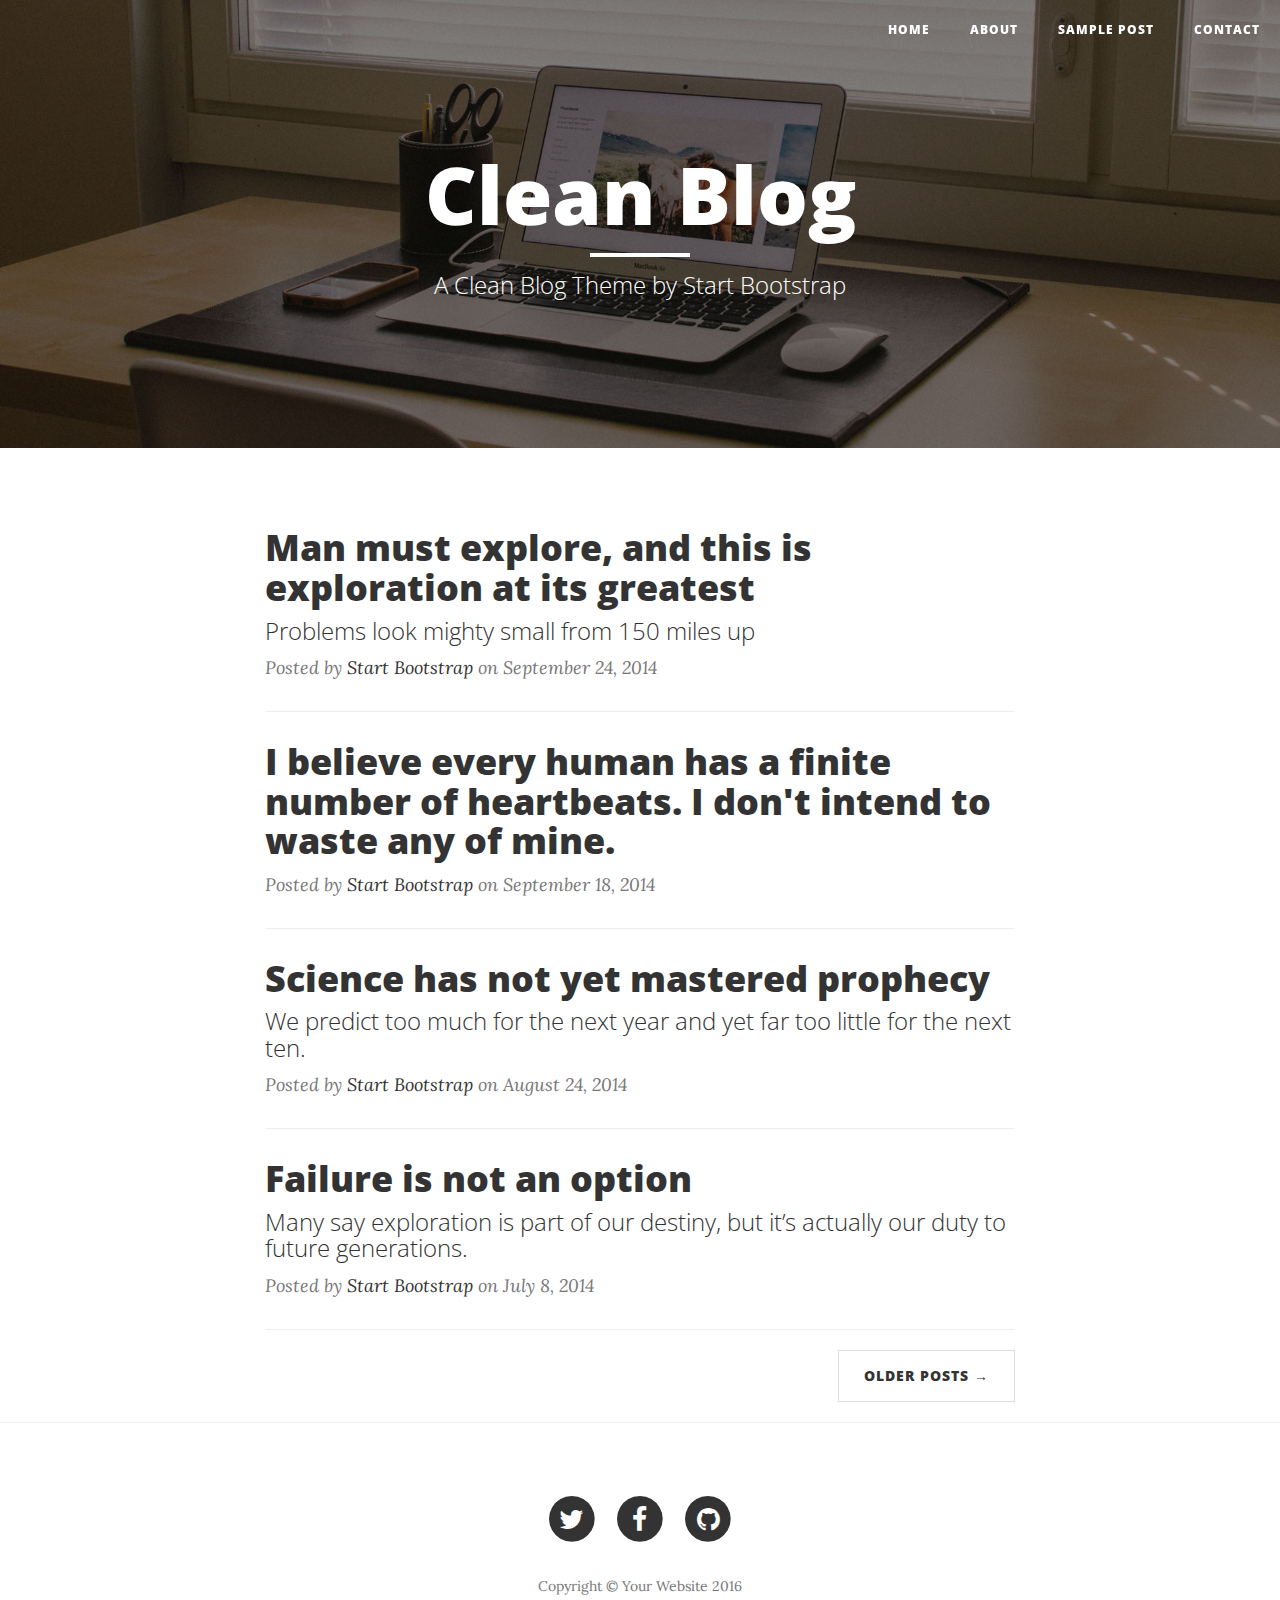
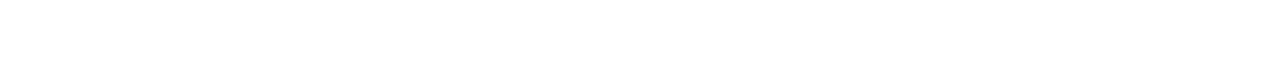
<file: 03-blog/index.html>
<!DOCTYPE html>
<html lang="en">

<head>
    <meta charset="utf-8">
    <meta http-equiv="X-UA-Compatible" content="IE=edge">
    <meta name="viewport" content="width=device-width, initial-scale=1">
    <meta name="description" content="">
    <meta name="author" content="">

    <title>Clean Blog</title>

    <!-- Bootstrap Core CSS -->
    <link href="vendor/bootstrap/css/bootstrap.min.css" rel="stylesheet">

    <!-- Theme CSS -->
    <link href="css/clean-blog.min.css" rel="stylesheet">

    <!-- Custom Fonts -->
    <link href="vendor/font-awesome/css/font-awesome.min.css" rel="stylesheet" type="text/css">
    <link href='https://fonts.googleapis.com/css?family=Lora:400,700,400italic,700italic' rel='stylesheet' type='text/css'>
    <link href='https://fonts.googleapis.com/css?family=Open+Sans:300italic,400italic,600italic,700italic,800italic,400,300,600,700,800' rel='stylesheet' type='text/css'>
</head>

<body>

    <!-- Navigation -->
    <nav class="navbar navbar-default navbar-custom navbar-fixed-top">
        <div class="container-fluid">
            <!-- Collect the nav links, forms, and other content for toggling -->
            <ul class="nav navbar-nav navbar-right">
                <li>
                    <a href="index.html">Home</a>
                </li>
                <li>
                    <a href="about.html">About</a>
                </li>
                <li>
                    <a href="post.html">Sample Post</a>
                </li>
                <li>
                    <a href="contact.html">Contact</a>
                </li>
            </ul>
            <!-- /.navbar-collapse -->
        </div>
        <!-- /.container -->
    </nav>

    <!-- Page Header -->
    <!-- Set your background image for this header on the line below. -->
    <header class="intro-header" style="background-image: url('img/home-bg.jpg')">
        <div class="container">
            <div class="row">
                <div class="col-lg-8 col-lg-offset-2 col-md-10 col-md-offset-1">
                    <div class="site-heading">
                        <h1>Clean Blog</h1>
                        <hr class="small">
                        <span class="subheading">A Clean Blog Theme by Start Bootstrap</span>
                    </div>
                </div>
            </div>
        </div>
    </header>

    <!-- Main Content -->
    <div class="container">
        <div class="row">
            <div class="col-lg-8 col-lg-offset-2 col-md-10 col-md-offset-1">
                <div class="post-preview">
                    <a href="post.html">
                        <h2 class="post-title">
                            Man must explore, and this is exploration at its greatest
                        </h2>
                        <h3 class="post-subtitle">
                            Problems look mighty small from 150 miles up
                        </h3>
                    </a>
                    <p class="post-meta">Posted by <a href="#">Start Bootstrap</a> on September 24, 2014</p>
                </div>
                <hr>
                <div class="post-preview">
                    <a href="post.html">
                        <h2 class="post-title">
                            I believe every human has a finite number of heartbeats. I don't intend to waste any of mine.
                        </h2>
                    </a>
                    <p class="post-meta">Posted by <a href="#">Start Bootstrap</a> on September 18, 2014</p>
                </div>
                <hr>
                <div class="post-preview">
                    <a href="post.html">
                        <h2 class="post-title">
                            Science has not yet mastered prophecy
                        </h2>
                        <h3 class="post-subtitle">
                            We predict too much for the next year and yet far too little for the next ten.
                        </h3>
                    </a>
                    <p class="post-meta">Posted by <a href="#">Start Bootstrap</a> on August 24, 2014</p>
                </div>
                <hr>
                <div class="post-preview">
                    <a href="post.html">
                        <h2 class="post-title">
                            Failure is not an option
                        </h2>
                        <h3 class="post-subtitle">
                            Many say exploration is part of our destiny, but it’s actually our duty to future generations.
                        </h3>
                    </a>
                    <p class="post-meta">Posted by <a href="#">Start Bootstrap</a> on July 8, 2014</p>
                </div>
                <hr>
                <!-- Pager -->
                <ul class="pager">
                    <li class="next">
                        <a href="#">Older Posts &rarr;</a>
                    </li>
                </ul>
            </div>
        </div>
    </div>

    <hr>

    <!-- Footer -->
    <footer>
        <div class="container">
            <div class="row">
                <div class="col-lg-8 col-lg-offset-2 col-md-10 col-md-offset-1">
                    <ul class="list-inline text-center">
                        <li>
                            <a href="#">
                                <span class="fa-stack fa-lg">
                                    <i class="fa fa-circle fa-stack-2x"></i>
                                    <i class="fa fa-twitter fa-stack-1x fa-inverse"></i>
                                </span>
                            </a>
                        </li>
                        <li>
                            <a href="#">
                                <span class="fa-stack fa-lg">
                                    <i class="fa fa-circle fa-stack-2x"></i>
                                    <i class="fa fa-facebook fa-stack-1x fa-inverse"></i>
                                </span>
                            </a>
                        </li>
                        <li>
                            <a href="#">
                                <span class="fa-stack fa-lg">
                                    <i class="fa fa-circle fa-stack-2x"></i>
                                    <i class="fa fa-github fa-stack-1x fa-inverse"></i>
                                </span>
                            </a>
                        </li>
                    </ul>
                    <p class="copyright text-muted">Copyright &copy; Your Website 2016</p>
                </div>
            </div>
        </div>
    </footer>

</body>

</html>
</file>
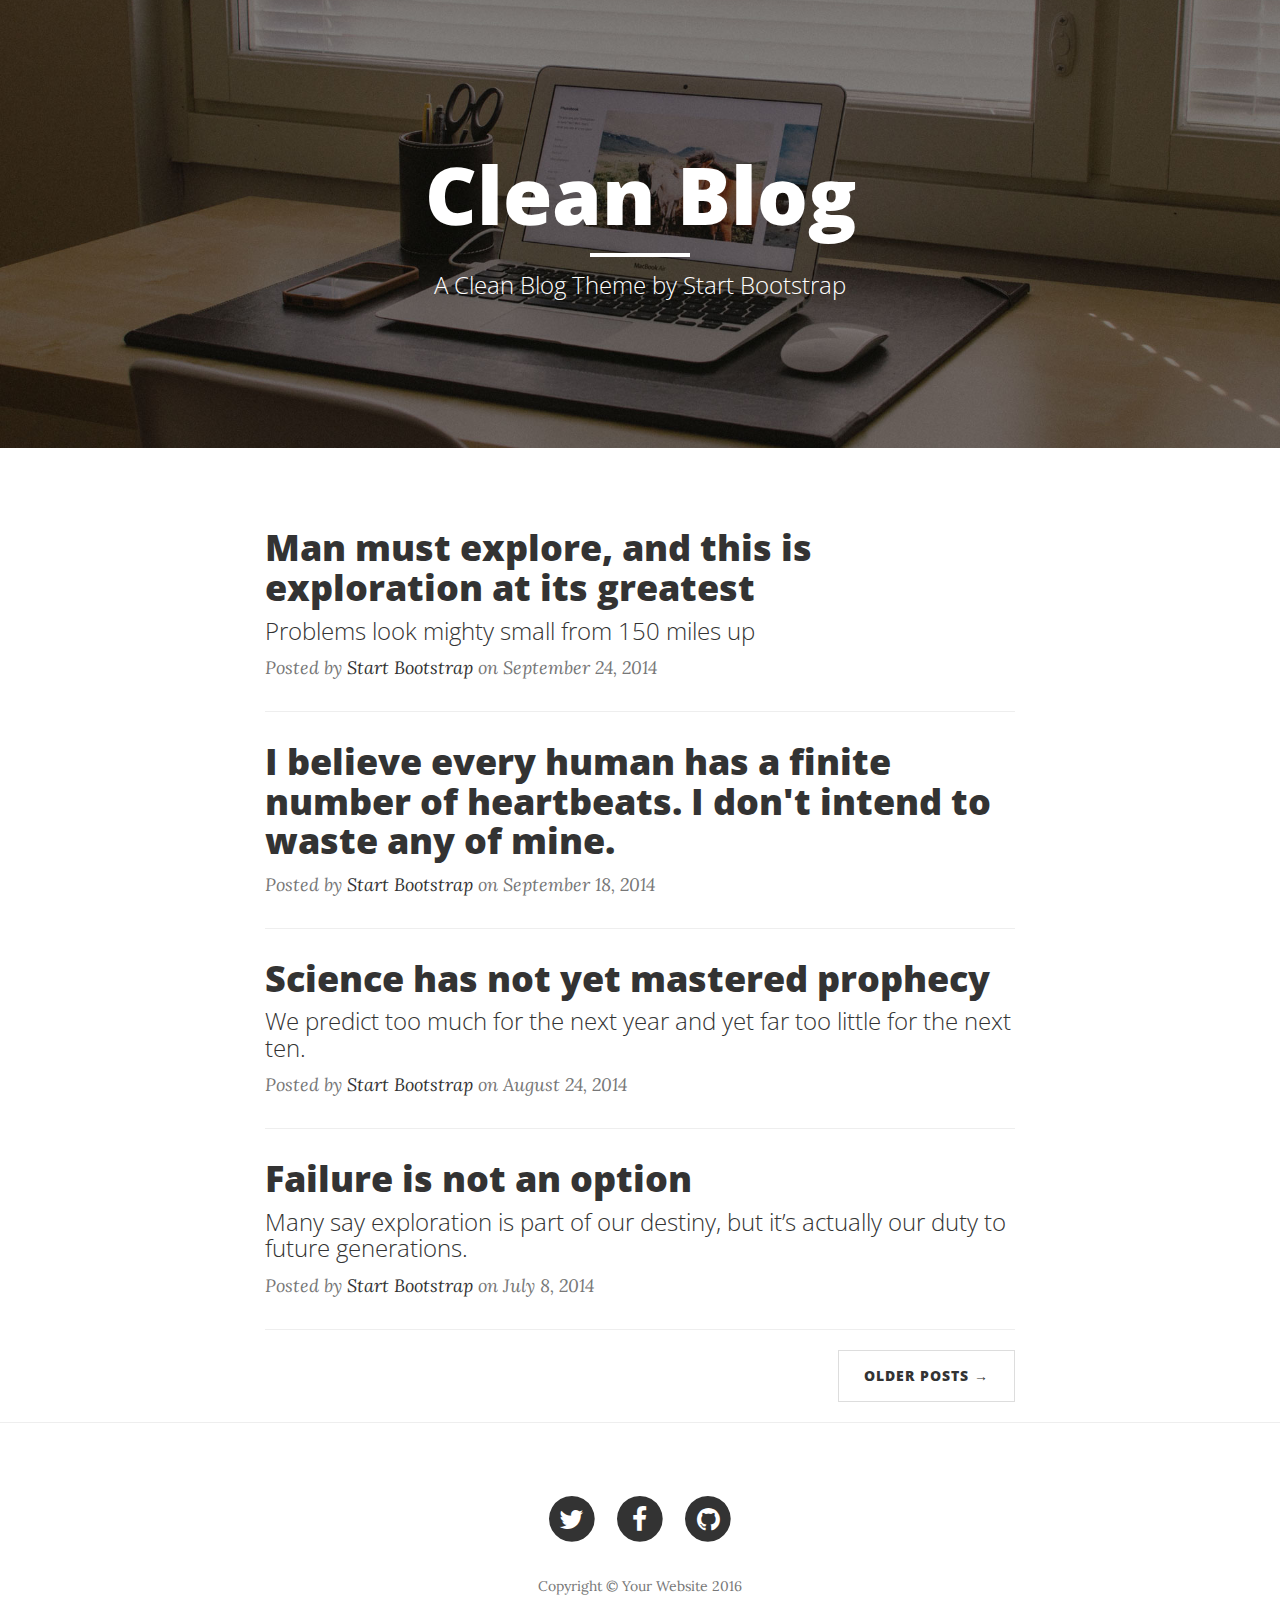
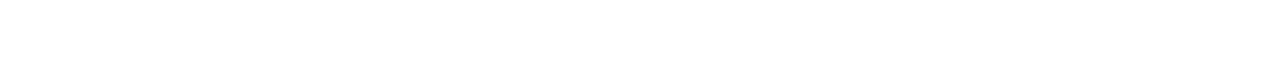
<file: blog/index.html>
<!DOCTYPE html>
<html lang="en">

<head>
    <meta charset="utf-8">
    <meta http-equiv="X-UA-Compatible" content="IE=edge">
    <meta name="viewport" content="width=device-width, initial-scale=1">
    <meta name="description" content="">
    <meta name="author" content="">

    <title>Clean Blog</title>

		<!--
			Below is where we require all the CSS files and font files that we need
			for the page. This includes the Bootstrap css files.
		-->

    <!-- Bootstrap Core CSS -->
    <link href="vendor/bootstrap/css/bootstrap.min.css" rel="stylesheet">

    <!-- Theme CSS -->
    <link href="css/clean-blog.min.css" rel="stylesheet">

    <!-- Custom Fonts -->
    <link href="vendor/font-awesome/css/font-awesome.min.css" rel="stylesheet" type="text/css">
    <link href='https://fonts.googleapis.com/css?family=Lora:400,700,400italic,700italic' rel='stylesheet' type='text/css'>
    <link href='https://fonts.googleapis.com/css?family=Open+Sans:300italic,400italic,600italic,700italic,800italic,400,300,600,700,800' rel='stylesheet' type='text/css'>
</head>

<body>

    <!-- Page Header -->
    <!-- Set your background image for this header on the line below. -->
    <header class="intro-header" style="background-image: url('img/home-bg.jpg')">
        <div class="container">
            <div class="row">
                <div class="col-lg-8 col-lg-offset-2 col-md-10 col-md-offset-1">
                    <div class="site-heading">
                        <h1>Clean Blog</h1>
                        <hr class="small">
                        <span class="subheading">A Clean Blog Theme by Start Bootstrap</span>
                    </div>
                </div>
            </div>
        </div>
    </header>

    <!-- Main Content -->
    <div class="container">
        <div class="row">
            <div class="col-lg-8 col-lg-offset-2 col-md-10 col-md-offset-1">
                <div class="post-preview">
                    <a href="post.html">
                        <h2 class="post-title">
                            Man must explore, and this is exploration at its greatest
                        </h2>
                        <h3 class="post-subtitle">
                            Problems look mighty small from 150 miles up
                        </h3>
                    </a>
                    <p class="post-meta">Posted by <a href="#">Start Bootstrap</a> on September 24, 2014</p>
                </div>
                <hr>
                <div class="post-preview">
                    <a href="post.html">
                        <h2 class="post-title">
                            I believe every human has a finite number of heartbeats. I don't intend to waste any of mine.
                        </h2>
                    </a>
                    <p class="post-meta">Posted by <a href="#">Start Bootstrap</a> on September 18, 2014</p>
                </div>
                <hr>
                <div class="post-preview">
                    <a href="post.html">
                        <h2 class="post-title">
                            Science has not yet mastered prophecy
                        </h2>
                        <h3 class="post-subtitle">
                            We predict too much for the next year and yet far too little for the next ten.
                        </h3>
                    </a>
                    <p class="post-meta">Posted by <a href="#">Start Bootstrap</a> on August 24, 2014</p>
                </div>
                <hr>
                <div class="post-preview">
                    <a href="post.html">
                        <h2 class="post-title">
                            Failure is not an option
                        </h2>
                        <h3 class="post-subtitle">
                            Many say exploration is part of our destiny, but it’s actually our duty to future generations.
                        </h3>
                    </a>
                    <p class="post-meta">Posted by <a href="#">Start Bootstrap</a> on July 8, 2014</p>
                </div>
                <hr>
                <!-- Pager -->
                <ul class="pager">
                    <li class="next">
                        <a href="#">Older Posts &rarr;</a>
                    </li>
                </ul>
            </div>
        </div>
    </div>

    <hr>

    <!-- Footer -->
    <footer>
        <div class="container">
            <div class="row">
                <div class="col-lg-8 col-lg-offset-2 col-md-10 col-md-offset-1">
                    <ul class="list-inline text-center">
                        <li>
                            <a href="#">
                                <span class="fa-stack fa-lg">
                                    <i class="fa fa-circle fa-stack-2x"></i>
                                    <i class="fa fa-twitter fa-stack-1x fa-inverse"></i>
                                </span>
                            </a>
                        </li>
                        <li>
                            <a href="#">
                                <span class="fa-stack fa-lg">
                                    <i class="fa fa-circle fa-stack-2x"></i>
                                    <i class="fa fa-facebook fa-stack-1x fa-inverse"></i>
                                </span>
                            </a>
                        </li>
                        <li>
                            <a href="#">
                                <span class="fa-stack fa-lg">
                                    <i class="fa fa-circle fa-stack-2x"></i>
                                    <i class="fa fa-github fa-stack-1x fa-inverse"></i>
                                </span>
                            </a>
                        </li>
                    </ul>
                    <p class="copyright text-muted">Copyright &copy; Your Website 2016</p>
                </div>
            </div>
        </div>
    </footer>

</body>

</html>
</file>
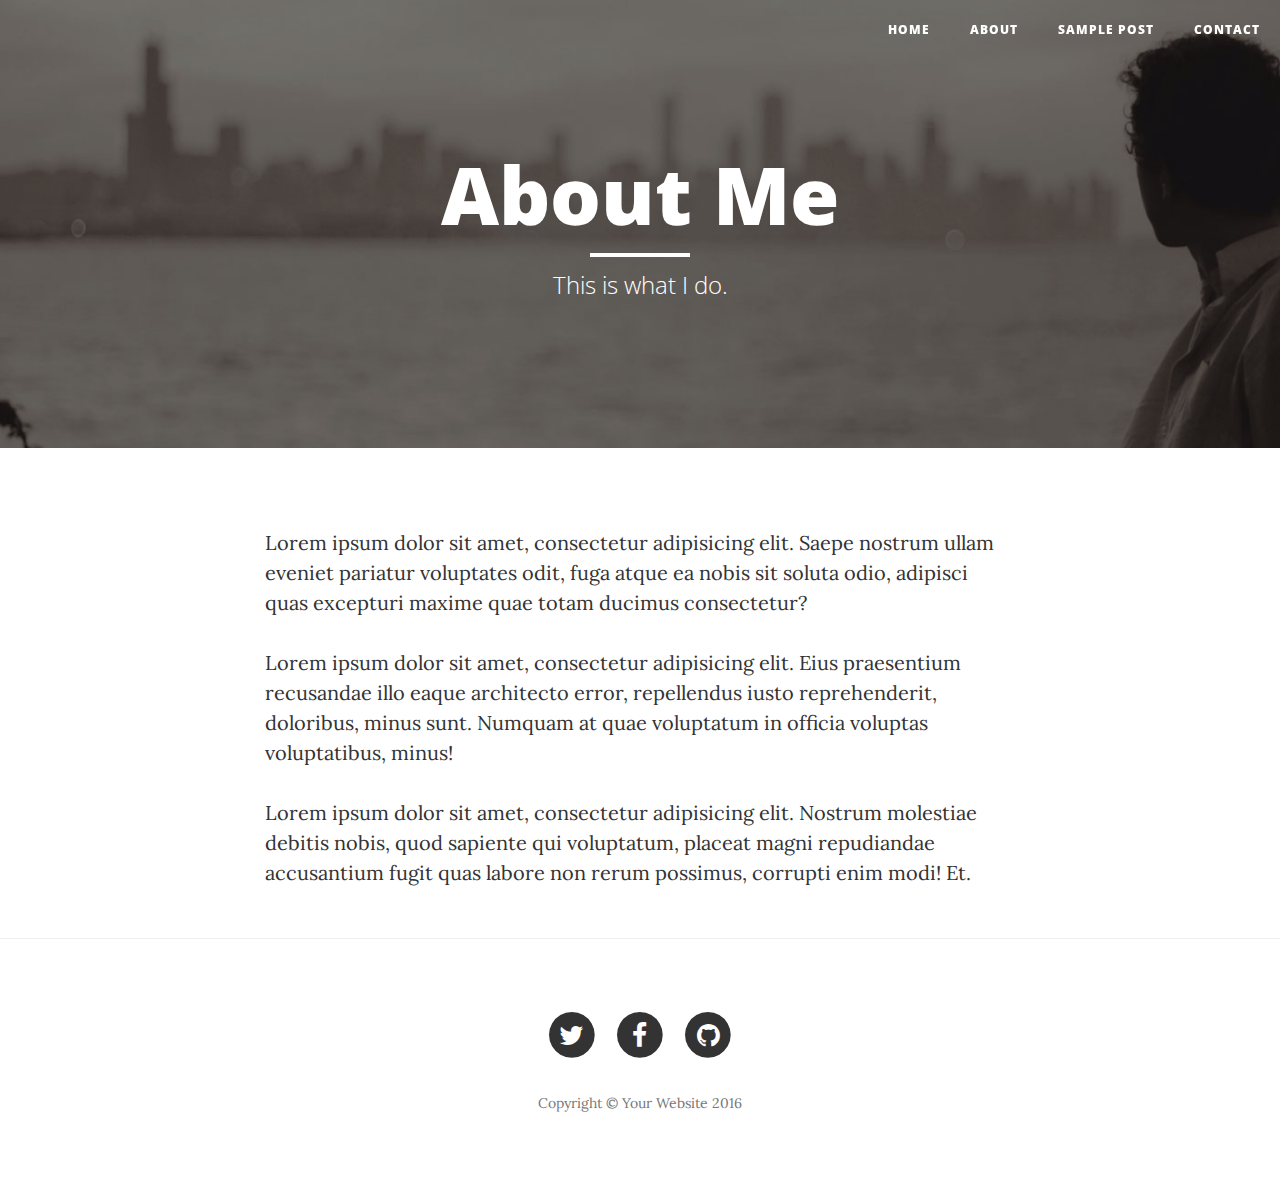
<file: 03-blog/about.html>
<!DOCTYPE html>
<html lang="en">

<head>

    <meta charset="utf-8">
    <meta http-equiv="X-UA-Compatible" content="IE=edge">
    <meta name="viewport" content="width=device-width, initial-scale=1">
    <meta name="description" content="">
    <meta name="author" content="">

    <title>Clean Blog - About</title>

    <!-- Bootstrap Core CSS -->
    <link href="vendor/bootstrap/css/bootstrap.min.css" rel="stylesheet">

    <!-- Theme CSS -->
    <link href="css/clean-blog.min.css" rel="stylesheet">

    <!-- Custom Fonts -->
    <link href="vendor/font-awesome/css/font-awesome.min.css" rel="stylesheet" type="text/css">
    <link href='https://fonts.googleapis.com/css?family=Lora:400,700,400italic,700italic' rel='stylesheet' type='text/css'>
    <link href='https://fonts.googleapis.com/css?family=Open+Sans:300italic,400italic,600italic,700italic,800italic,400,300,600,700,800' rel='stylesheet' type='text/css'>

</head>

<body>

	<!-- Navigation -->
	<nav class="navbar navbar-default navbar-custom navbar-fixed-top">
			<div class="container-fluid">
					<!-- Collect the nav links, forms, and other content for toggling -->
					<ul class="nav navbar-nav navbar-right">
							<li>
									<a href="index.html">Home</a>
							</li>
							<li>
									<a href="about.html">About</a>
							</li>
							<li>
									<a href="post.html">Sample Post</a>
							</li>
							<li>
									<a href="contact.html">Contact</a>
							</li>
					</ul>
					<!-- /.navbar-collapse -->
			</div>
			<!-- /.container -->
	</nav>

    <!-- Page Header -->
    <!-- Set your background image for this header on the line below. -->
    <header class="intro-header" style="background-image: url('img/about-bg.jpg')">
        <div class="container">
            <div class="row">
                <div class="col-lg-8 col-lg-offset-2 col-md-10 col-md-offset-1">
                    <div class="page-heading">
                        <h1>About Me</h1>
                        <hr class="small">
                        <span class="subheading">This is what I do.</span>
                    </div>
                </div>
            </div>
        </div>
    </header>

    <!-- Main Content -->
    <div class="container">
        <div class="row">
            <div class="col-lg-8 col-lg-offset-2 col-md-10 col-md-offset-1">
                <p>Lorem ipsum dolor sit amet, consectetur adipisicing elit. Saepe nostrum ullam eveniet pariatur voluptates odit, fuga atque ea nobis sit soluta odio, adipisci quas excepturi maxime quae totam ducimus consectetur?</p>
                <p>Lorem ipsum dolor sit amet, consectetur adipisicing elit. Eius praesentium recusandae illo eaque architecto error, repellendus iusto reprehenderit, doloribus, minus sunt. Numquam at quae voluptatum in officia voluptas voluptatibus, minus!</p>
                <p>Lorem ipsum dolor sit amet, consectetur adipisicing elit. Nostrum molestiae debitis nobis, quod sapiente qui voluptatum, placeat magni repudiandae accusantium fugit quas labore non rerum possimus, corrupti enim modi! Et.</p>
            </div>
        </div>
    </div>

    <hr>

    <!-- Footer -->
    <footer>
        <div class="container">
            <div class="row">
                <div class="col-lg-8 col-lg-offset-2 col-md-10 col-md-offset-1">
                    <ul class="list-inline text-center">
                        <li>
                            <a href="#">
                                <span class="fa-stack fa-lg">
                                    <i class="fa fa-circle fa-stack-2x"></i>
                                    <i class="fa fa-twitter fa-stack-1x fa-inverse"></i>
                                </span>
                            </a>
                        </li>
                        <li>
                            <a href="#">
                                <span class="fa-stack fa-lg">
                                    <i class="fa fa-circle fa-stack-2x"></i>
                                    <i class="fa fa-facebook fa-stack-1x fa-inverse"></i>
                                </span>
                            </a>
                        </li>
                        <li>
                            <a href="#">
                                <span class="fa-stack fa-lg">
                                    <i class="fa fa-circle fa-stack-2x"></i>
                                    <i class="fa fa-github fa-stack-1x fa-inverse"></i>
                                </span>
                            </a>
                        </li>
                    </ul>
                    <p class="copyright text-muted">Copyright &copy; Your Website 2016</p>
                </div>
            </div>
        </div>
    </footer>

</body>

</html>
</file>
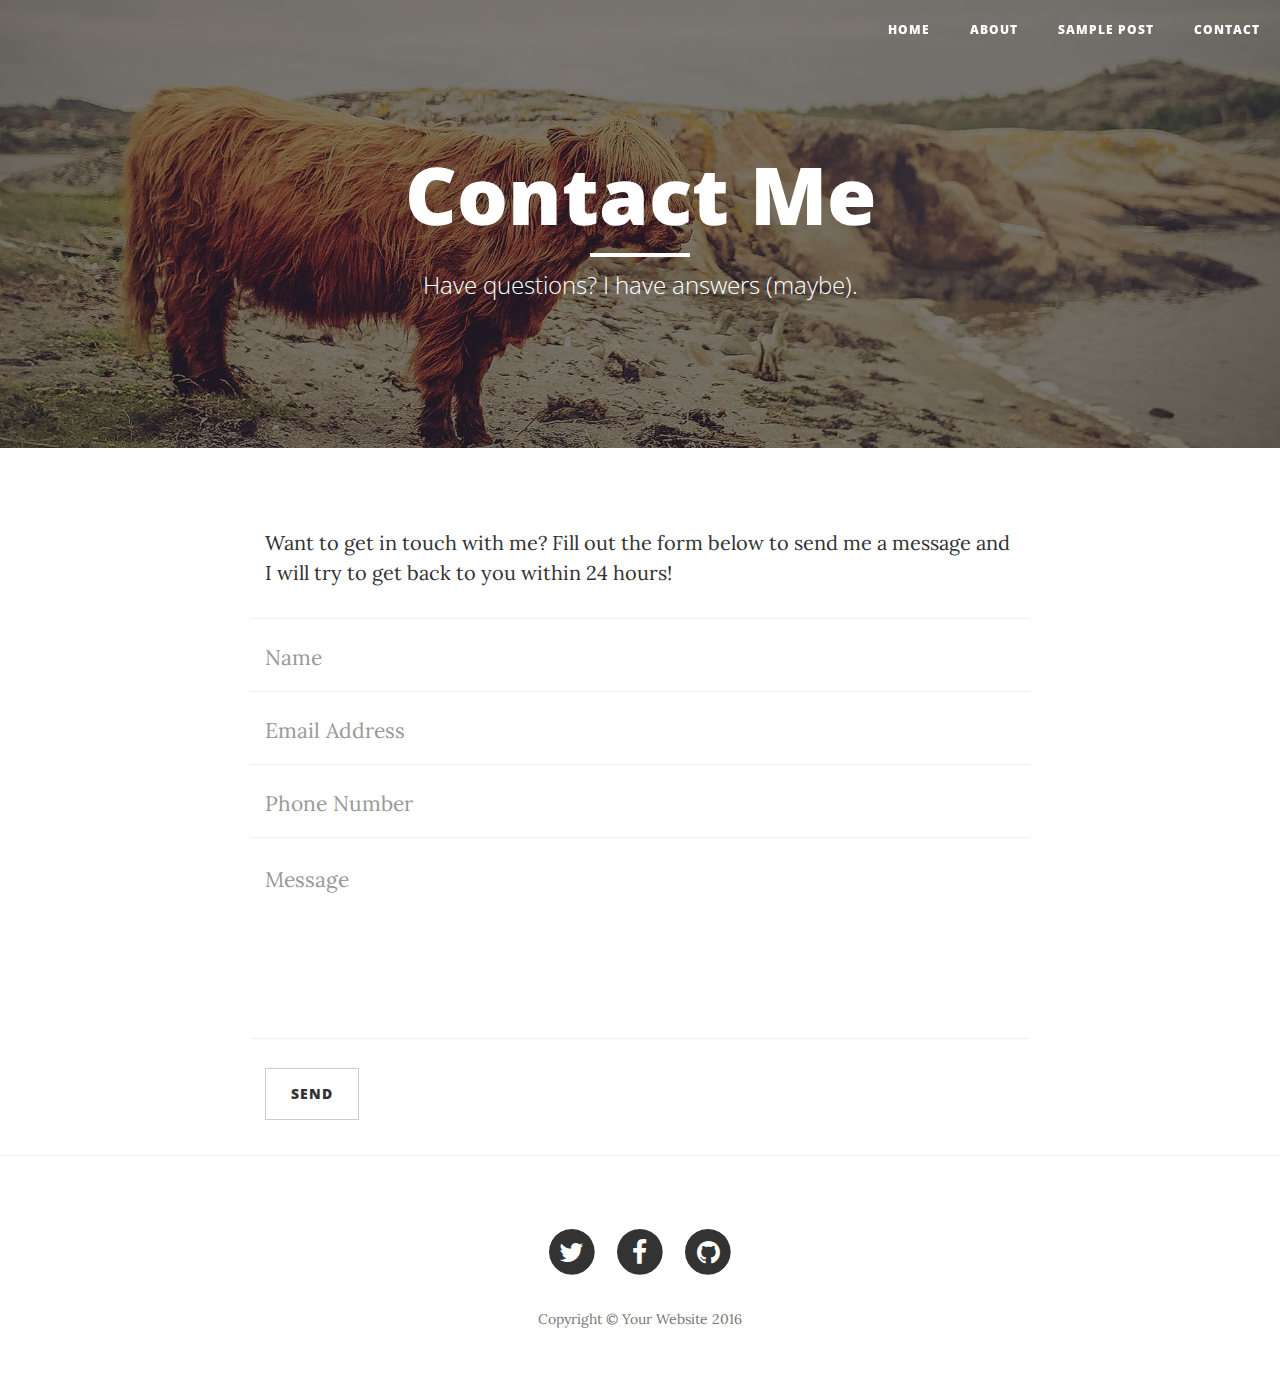
<file: 03-blog/contact.html>
<!DOCTYPE html>
<html lang="en">

<head>

    <meta charset="utf-8">
    <meta http-equiv="X-UA-Compatible" content="IE=edge">
    <meta name="viewport" content="width=device-width, initial-scale=1">
    <meta name="description" content="">
    <meta name="author" content="">

    <title>Clean Blog - Contact</title>

    <!-- Bootstrap Core CSS -->
    <link href="vendor/bootstrap/css/bootstrap.min.css" rel="stylesheet">

    <!-- Theme CSS -->
    <link href="css/clean-blog.min.css" rel="stylesheet">

    <!-- Custom Fonts -->
    <link href="vendor/font-awesome/css/font-awesome.min.css" rel="stylesheet" type="text/css">
    <link href='https://fonts.googleapis.com/css?family=Lora:400,700,400italic,700italic' rel='stylesheet' type='text/css'>
    <link href='https://fonts.googleapis.com/css?family=Open+Sans:300italic,400italic,600italic,700italic,800italic,400,300,600,700,800' rel='stylesheet' type='text/css'>

</head>

<body>

	<!-- Navigation -->
	<nav class="navbar navbar-default navbar-custom navbar-fixed-top">
			<div class="container-fluid">
					<!-- Collect the nav links, forms, and other content for toggling -->
					<ul class="nav navbar-nav navbar-right">
							<li>
									<a href="index.html">Home</a>
							</li>
							<li>
									<a href="about.html">About</a>
							</li>
							<li>
									<a href="post.html">Sample Post</a>
							</li>
							<li>
									<a href="contact.html">Contact</a>
							</li>
					</ul>
					<!-- /.navbar-collapse -->
			</div>
			<!-- /.container -->
	</nav>

    <!-- Page Header -->
    <!-- Set your background image for this header on the line below. -->
    <header class="intro-header" style="background-image: url('img/contact-bg.jpg')">
        <div class="container">
            <div class="row">
                <div class="col-lg-8 col-lg-offset-2 col-md-10 col-md-offset-1">
                    <div class="page-heading">
                        <h1>Contact Me</h1>
                        <hr class="small">
                        <span class="subheading">Have questions? I have answers (maybe).</span>
                    </div>
                </div>
            </div>
        </div>
    </header>

    <!-- Main Content -->
    <div class="container">
        <div class="row">
            <div class="col-lg-8 col-lg-offset-2 col-md-10 col-md-offset-1">
                <p>Want to get in touch with me? Fill out the form below to send me a message and I will try to get back to you within 24 hours!</p>
                <!-- Contact Form - Enter your email address on line 19 of the mail/contact_me.php file to make this form work. -->
                <!-- WARNING: Some web hosts do not allow emails to be sent through forms to common mail hosts like Gmail or Yahoo. It's recommended that you use a private domain email address! -->
                <!-- NOTE: To use the contact form, your site must be on a live web host with PHP! The form will not work locally! -->
                <form name="sentMessage" id="contactForm" novalidate>
                    <div class="row control-group">
                        <div class="form-group col-xs-12 floating-label-form-group controls">
                            <label>Name</label>
                            <input type="text" class="form-control" placeholder="Name" id="name" required data-validation-required-message="Please enter your name.">
                            <p class="help-block text-danger"></p>
                        </div>
                    </div>
                    <div class="row control-group">
                        <div class="form-group col-xs-12 floating-label-form-group controls">
                            <label>Email Address</label>
                            <input type="email" class="form-control" placeholder="Email Address" id="email" required data-validation-required-message="Please enter your email address.">
                            <p class="help-block text-danger"></p>
                        </div>
                    </div>
                    <div class="row control-group">
                        <div class="form-group col-xs-12 floating-label-form-group controls">
                            <label>Phone Number</label>
                            <input type="tel" class="form-control" placeholder="Phone Number" id="phone" required data-validation-required-message="Please enter your phone number.">
                            <p class="help-block text-danger"></p>
                        </div>
                    </div>
                    <div class="row control-group">
                        <div class="form-group col-xs-12 floating-label-form-group controls">
                            <label>Message</label>
                            <textarea rows="5" class="form-control" placeholder="Message" id="message" required data-validation-required-message="Please enter a message."></textarea>
                            <p class="help-block text-danger"></p>
                        </div>
                    </div>
                    <br>
                    <div id="success"></div>
                    <div class="row">
                        <div class="form-group col-xs-12">
                            <button type="submit" class="btn btn-default">Send</button>
                        </div>
                    </div>
                </form>
            </div>
        </div>
    </div>

    <hr>

    <!-- Footer -->
    <footer>
        <div class="container">
            <div class="row">
                <div class="col-lg-8 col-lg-offset-2 col-md-10 col-md-offset-1">
                    <ul class="list-inline text-center">
                        <li>
                            <a href="#">
                                <span class="fa-stack fa-lg">
                                    <i class="fa fa-circle fa-stack-2x"></i>
                                    <i class="fa fa-twitter fa-stack-1x fa-inverse"></i>
                                </span>
                            </a>
                        </li>
                        <li>
                            <a href="#">
                                <span class="fa-stack fa-lg">
                                    <i class="fa fa-circle fa-stack-2x"></i>
                                    <i class="fa fa-facebook fa-stack-1x fa-inverse"></i>
                                </span>
                            </a>
                        </li>
                        <li>
                            <a href="#">
                                <span class="fa-stack fa-lg">
                                    <i class="fa fa-circle fa-stack-2x"></i>
                                    <i class="fa fa-github fa-stack-1x fa-inverse"></i>
                                </span>
                            </a>
                        </li>
                    </ul>
                    <p class="copyright text-muted">Copyright &copy; Your Website 2016</p>
                </div>
            </div>
        </div>
    </footer>

</body>

</html>
</file>
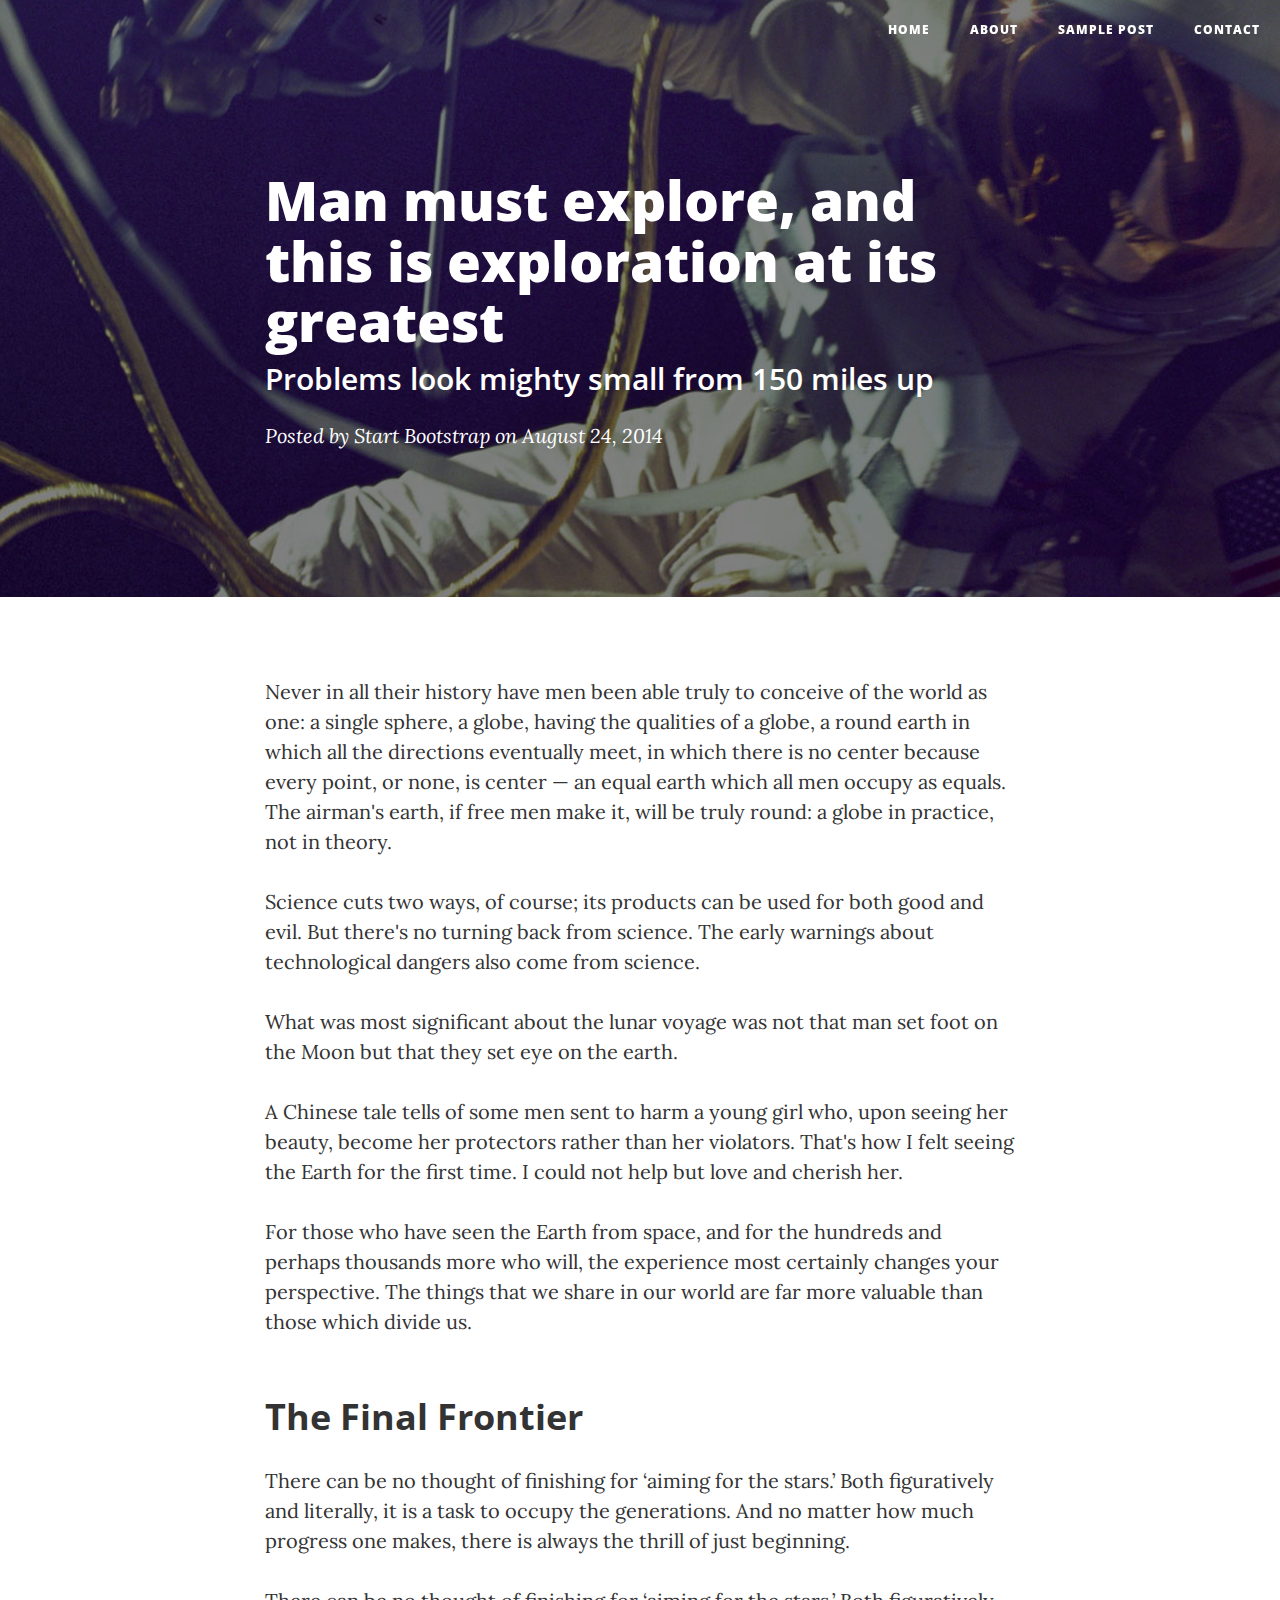
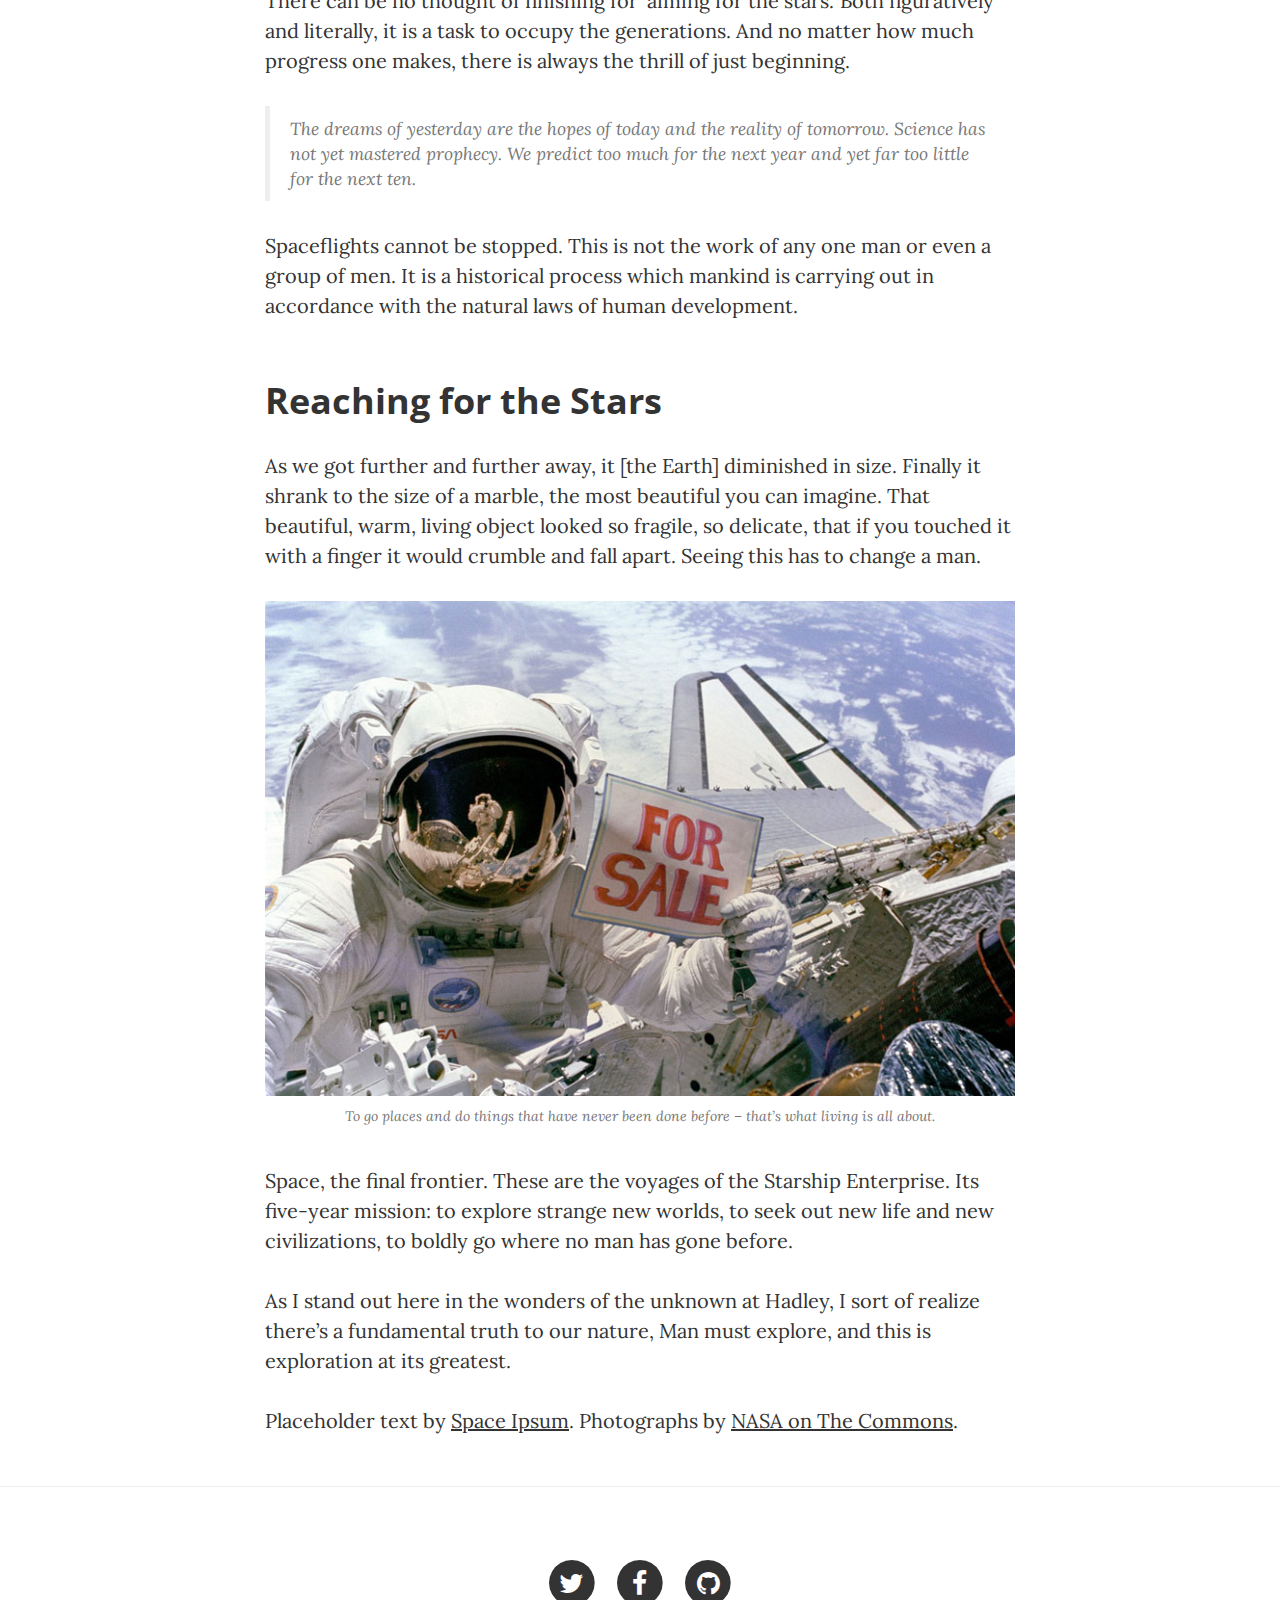
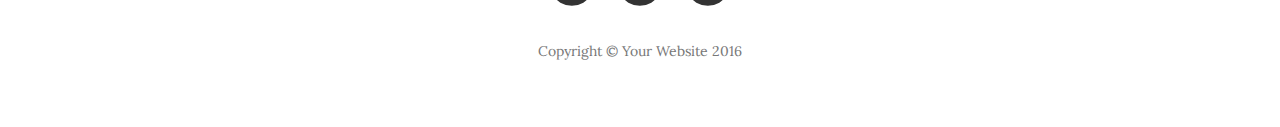
<file: 03-blog/post.html>
<!DOCTYPE html>
<html lang="en">

<head>

    <meta charset="utf-8">
    <meta http-equiv="X-UA-Compatible" content="IE=edge">
    <meta name="viewport" content="width=device-width, initial-scale=1">
    <meta name="description" content="">
    <meta name="author" content="">

    <title>Clean Blog - Sample Post</title>

    <!-- Bootstrap Core CSS -->
    <link href="vendor/bootstrap/css/bootstrap.min.css" rel="stylesheet">

    <!-- Theme CSS -->
    <link href="css/clean-blog.min.css" rel="stylesheet">

    <!-- Custom Fonts -->
    <link href="vendor/font-awesome/css/font-awesome.min.css" rel="stylesheet" type="text/css">
    <link href='https://fonts.googleapis.com/css?family=Lora:400,700,400italic,700italic' rel='stylesheet' type='text/css'>
    <link href='https://fonts.googleapis.com/css?family=Open+Sans:300italic,400italic,600italic,700italic,800italic,400,300,600,700,800' rel='stylesheet' type='text/css'>

</head>

<body>

	<!-- Navigation -->
	<nav class="navbar navbar-default navbar-custom navbar-fixed-top">
			<div class="container-fluid">
					<!-- Collect the nav links, forms, and other content for toggling -->
					<ul class="nav navbar-nav navbar-right">
							<li>
									<a href="index.html">Home</a>
							</li>
							<li>
									<a href="about.html">About</a>
							</li>
							<li>
									<a href="post.html">Sample Post</a>
							</li>
							<li>
									<a href="contact.html">Contact</a>
							</li>
					</ul>
					<!-- /.navbar-collapse -->
			</div>
			<!-- /.container -->
	</nav>

    <!-- Page Header -->
    <!-- Set your background image for this header on the line below. -->
    <header class="intro-header" style="background-image: url('img/post-bg.jpg')">
        <div class="container">
            <div class="row">
                <div class="col-lg-8 col-lg-offset-2 col-md-10 col-md-offset-1">
                    <div class="post-heading">
                        <h1>Man must explore, and this is exploration at its greatest</h1>
                        <h2 class="subheading">Problems look mighty small from 150 miles up</h2>
                        <span class="meta">Posted by <a href="#">Start Bootstrap</a> on August 24, 2014</span>
                    </div>
                </div>
            </div>
        </div>
    </header>

    <!-- Post Content -->
    <article>
        <div class="container">
            <div class="row">
                <div class="col-lg-8 col-lg-offset-2 col-md-10 col-md-offset-1">
                    <p>Never in all their history have men been able truly to conceive of the world as one: a single sphere, a globe, having the qualities of a globe, a round earth in which all the directions eventually meet, in which there is no center because every point, or none, is center — an equal earth which all men occupy as equals. The airman's earth, if free men make it, will be truly round: a globe in practice, not in theory.</p>

                    <p>Science cuts two ways, of course; its products can be used for both good and evil. But there's no turning back from science. The early warnings about technological dangers also come from science.</p>

                    <p>What was most significant about the lunar voyage was not that man set foot on the Moon but that they set eye on the earth.</p>

                    <p>A Chinese tale tells of some men sent to harm a young girl who, upon seeing her beauty, become her protectors rather than her violators. That's how I felt seeing the Earth for the first time. I could not help but love and cherish her.</p>

                    <p>For those who have seen the Earth from space, and for the hundreds and perhaps thousands more who will, the experience most certainly changes your perspective. The things that we share in our world are far more valuable than those which divide us.</p>

                    <h2 class="section-heading">The Final Frontier</h2>

                    <p>There can be no thought of finishing for ‘aiming for the stars.’ Both figuratively and literally, it is a task to occupy the generations. And no matter how much progress one makes, there is always the thrill of just beginning.</p>

                    <p>There can be no thought of finishing for ‘aiming for the stars.’ Both figuratively and literally, it is a task to occupy the generations. And no matter how much progress one makes, there is always the thrill of just beginning.</p>

                    <blockquote>The dreams of yesterday are the hopes of today and the reality of tomorrow. Science has not yet mastered prophecy. We predict too much for the next year and yet far too little for the next ten.</blockquote>

                    <p>Spaceflights cannot be stopped. This is not the work of any one man or even a group of men. It is a historical process which mankind is carrying out in accordance with the natural laws of human development.</p>

                    <h2 class="section-heading">Reaching for the Stars</h2>

                    <p>As we got further and further away, it [the Earth] diminished in size. Finally it shrank to the size of a marble, the most beautiful you can imagine. That beautiful, warm, living object looked so fragile, so delicate, that if you touched it with a finger it would crumble and fall apart. Seeing this has to change a man.</p>

                    <a href="#">
                        <img class="img-responsive" src="img/post-sample-image.jpg" alt="">
                    </a>
                    <span class="caption text-muted">To go places and do things that have never been done before – that’s what living is all about.</span>

                    <p>Space, the final frontier. These are the voyages of the Starship Enterprise. Its five-year mission: to explore strange new worlds, to seek out new life and new civilizations, to boldly go where no man has gone before.</p>

                    <p>As I stand out here in the wonders of the unknown at Hadley, I sort of realize there’s a fundamental truth to our nature, Man must explore, and this is exploration at its greatest.</p>

                    <p>Placeholder text by <a href="http://spaceipsum.com/">Space Ipsum</a>. Photographs by <a href="https://www.flickr.com/photos/nasacommons/">NASA on The Commons</a>.</p>
                </div>
            </div>
        </div>
    </article>

    <hr>

    <!-- Footer -->
    <footer>
        <div class="container">
            <div class="row">
                <div class="col-lg-8 col-lg-offset-2 col-md-10 col-md-offset-1">
                    <ul class="list-inline text-center">
                        <li>
                            <a href="#">
                                <span class="fa-stack fa-lg">
                                    <i class="fa fa-circle fa-stack-2x"></i>
                                    <i class="fa fa-twitter fa-stack-1x fa-inverse"></i>
                                </span>
                            </a>
                        </li>
                        <li>
                            <a href="#">
                                <span class="fa-stack fa-lg">
                                    <i class="fa fa-circle fa-stack-2x"></i>
                                    <i class="fa fa-facebook fa-stack-1x fa-inverse"></i>
                                </span>
                            </a>
                        </li>
                        <li>
                            <a href="#">
                                <span class="fa-stack fa-lg">
                                    <i class="fa fa-circle fa-stack-2x"></i>
                                    <i class="fa fa-github fa-stack-1x fa-inverse"></i>
                                </span>
                            </a>
                        </li>
                    </ul>
                    <p class="copyright text-muted">Copyright &copy; Your Website 2016</p>
                </div>
            </div>
        </div>
    </footer>

</body>

</html>
</file>
<file: 03-blog/css/clean-blog.min.css>
/*!
 * Start Bootstrap - Clean Blog v3.3.7+1 (http://startbootstrap.com/template-overviews/clean-blog)
 * Copyright 2013-2016 Start Bootstrap
 * Licensed under MIT (https://github.com/BlackrockDigital/startbootstrap/blob/gh-pages/LICENSE)
 */a,body{color:#333}.navbar-custom .nav li a,.navbar-custom .navbar-brand,h1,h2,h3,h4,h5,h6{font-weight:800}.caption,.intro-header .page-heading,.intro-header .site-heading,footer .copyright{text-align:center}body{font-family:Lora,'Times New Roman',serif;font-size:20px;-webkit-tap-highlight-color:#0085A1}.intro-header .page-heading .subheading,.intro-header .post-heading .subheading,.intro-header .site-heading .subheading,.navbar-custom,h1,h2,h3,h4,h5,h6{font-family:'Open Sans','Helvetica Neue',Helvetica,Arial,sans-serif}p{line-height:1.5;margin:30px 0}p a{text-decoration:underline}a:focus,a:hover{color:#0085A1}a img:focus,a img:hover{cursor:zoom-in}blockquote{color:#777;font-style:italic}hr.small{max-width:100px;margin:15px auto;border-width:4px;border-color:#fff}.navbar-custom{position:absolute;top:0;left:0;width:100%;z-index:3}.navbar-custom .navbar-header .navbar-toggle{color:#777;font-weight:800;text-transform:uppercase;font-size:12px}.navbar-custom .nav li a{text-transform:uppercase;font-size:12px;letter-spacing:1px}@media only screen and (min-width:768px){.navbar-custom{background:0 0;border-bottom:1px solid transparent}.navbar-custom .navbar-brand{color:#fff;padding:20px}.navbar-custom .navbar-brand:focus,.navbar-custom .navbar-brand:hover{color:rgba(255,255,255,.8)}.navbar-custom .nav li a{color:#fff;padding:20px}.navbar-custom .nav li a:focus,.navbar-custom .nav li a:hover{color:rgba(255,255,255,.8)}}@media only screen and (min-width:1170px){.navbar-custom{-webkit-transition:background-color .3s;-moz-transition:background-color .3s;transition:background-color .3s;-webkit-transform:translate3d(0,0,0);-moz-transform:translate3d(0,0,0);-ms-transform:translate3d(0,0,0);-o-transform:translate3d(0,0,0);transform:translate3d(0,0,0);-webkit-backface-visibility:hidden;backface-visibility:hidden}.navbar-custom.is-fixed{position:fixed;top:-61px;background-color:rgba(255,255,255,.9);border-bottom:1px solid #f2f2f2;-webkit-transition:-webkit-transform .3s;-moz-transition:-moz-transform .3s;transition:transform .3s}.navbar-custom.is-fixed .navbar-brand{color:#333}.navbar-custom.is-fixed .navbar-brand:focus,.navbar-custom.is-fixed .navbar-brand:hover{color:#0085A1}.navbar-custom.is-fixed .nav li a{color:#333}.navbar-custom.is-fixed .nav li a:focus,.navbar-custom.is-fixed .nav li a:hover{color:#0085A1}.navbar-custom.is-visible{-webkit-transform:translate3d(0,100%,0);-moz-transform:translate3d(0,100%,0);-ms-transform:translate3d(0,100%,0);-o-transform:translate3d(0,100%,0);transform:translate3d(0,100%,0)}}.intro-header{background:center center no-repeat;-webkit-background-size:cover;-moz-background-size:cover;background-size:cover;-o-background-size:cover;margin-bottom:50px}.intro-header .page-heading,.intro-header .post-heading,.intro-header .site-heading{padding:100px 0 50px;color:#fff}.intro-header .page-heading h1,.intro-header .site-heading h1{margin-top:0;font-size:50px}.intro-header .page-heading .subheading,.intro-header .site-heading .subheading{font-size:24px;line-height:1.1;display:block;font-weight:300;margin:10px 0 0}@media only screen and (min-width:768px){.intro-header .page-heading,.intro-header .post-heading,.intro-header .site-heading{padding:150px 0}.intro-header .page-heading h1,.intro-header .site-heading h1{font-size:80px}}.intro-header .post-heading h1{font-size:35px}.intro-header .post-heading .meta,.intro-header .post-heading .subheading{line-height:1.1;display:block}.intro-header .post-heading .subheading{font-size:24px;margin:10px 0 30px;font-weight:600}.intro-header .post-heading .meta{font-family:Lora,'Times New Roman',serif;font-style:italic;font-weight:300;font-size:20px}.intro-header .post-heading .meta a{color:#fff}@media only screen and (min-width:768px){.intro-header .post-heading h1{font-size:55px}.intro-header .post-heading .subheading{font-size:30px}}.post-preview>a{color:#333}.post-preview>a:focus,.post-preview>a:hover{text-decoration:none;color:#0085A1}.post-preview>a>.post-title{font-size:30px;margin-top:30px;margin-bottom:10px}.post-preview>a>.post-subtitle{margin:0 0 10px;font-weight:300}.post-preview>.post-meta{color:#777;font-size:18px;font-style:italic;margin-top:0}.post-preview>.post-meta>a{text-decoration:none;color:#333}.post-preview>.post-meta>a:focus,.post-preview>.post-meta>a:hover{color:#0085A1;text-decoration:underline}@media only screen and (min-width:768px){.post-preview>a>.post-title{font-size:36px}}.section-heading{font-size:36px;margin-top:60px;font-weight:700}.btn,.pager li>a,.pager li>span{font-family:'Open Sans','Helvetica Neue',Helvetica,Arial,sans-serif;text-transform:uppercase;font-weight:800;letter-spacing:1px}.caption{font-size:14px;padding:10px;font-style:italic;margin:0;display:block;border-bottom-right-radius:5px;border-bottom-left-radius:5px}footer{padding:50px 0 65px}footer .list-inline{margin:0;padding:0}footer .copyright{font-size:14px;margin-bottom:0}.floating-label-form-group{font-size:14px;position:relative;margin-bottom:0;padding-bottom:.5em;border-bottom:1px solid #eee}.floating-label-form-group input,.floating-label-form-group textarea{z-index:1;position:relative;padding-right:0;padding-left:0;border:none;border-radius:0;font-size:1.5em;background:0 0;box-shadow:none!important;resize:none}.floating-label-form-group label{display:block;z-index:0;position:relative;top:2em;margin:0;font-size:.85em;line-height:1.764705882em;vertical-align:middle;vertical-align:baseline;opacity:0;-webkit-transition:top .3s ease,opacity .3s ease;-moz-transition:top .3s ease,opacity .3s ease;-ms-transition:top .3s ease,opacity .3s ease;transition:top .3s ease,opacity .3s ease}.floating-label-form-group::not(:first-child){padding-left:14px;border-left:1px solid #eee}.floating-label-form-group-with-value label{top:0;opacity:1}.floating-label-form-group-with-focus label{color:#0085A1}form .row:first-child .floating-label-form-group{border-top:1px solid #eee}.btn{font-size:14px;border-radius:0;padding:15px 25px}.btn-lg{font-size:16px;padding:25px 35px}.btn-default:focus,.btn-default:hover{background-color:#0085A1;border:1px solid #0085A1;color:#fff}.pager{margin:20px 0 0}.pager li>a,.pager li>span{font-size:14px;padding:15px 25px;background-color:#fff;border-radius:0}.pager li>a:focus,.pager li>a:hover{color:#fff;background-color:#0085A1;border:1px solid #0085A1}.pager .disabled>a,.pager .disabled>a:focus,.pager .disabled>a:hover,.pager .disabled>span{color:#777;background-color:#333;cursor:not-allowed}::-moz-selection{color:#fff;text-shadow:none;background:#0085A1}::selection{color:#fff;text-shadow:none;background:#0085A1}img::selection{color:#fff;background:0 0}img::-moz-selection{color:#fff;background:0 0}
</file>
<file: blog/css/clean-blog.min.css>
/*!
 * Start Bootstrap - Clean Blog v3.3.7+1 (http://startbootstrap.com/template-overviews/clean-blog)
 * Copyright 2013-2016 Start Bootstrap
 * Licensed under MIT (https://github.com/BlackrockDigital/startbootstrap/blob/gh-pages/LICENSE)
 */a,body{color:#333}.navbar-custom .nav li a,.navbar-custom .navbar-brand,h1,h2,h3,h4,h5,h6{font-weight:800}.caption,.intro-header .page-heading,.intro-header .site-heading,footer .copyright{text-align:center}body{font-family:Lora,'Times New Roman',serif;font-size:20px;-webkit-tap-highlight-color:#0085A1}.intro-header .page-heading .subheading,.intro-header .post-heading .subheading,.intro-header .site-heading .subheading,.navbar-custom,h1,h2,h3,h4,h5,h6{font-family:'Open Sans','Helvetica Neue',Helvetica,Arial,sans-serif}p{line-height:1.5;margin:30px 0}p a{text-decoration:underline}a:focus,a:hover{color:#0085A1}a img:focus,a img:hover{cursor:zoom-in}blockquote{color:#777;font-style:italic}hr.small{max-width:100px;margin:15px auto;border-width:4px;border-color:#fff}.navbar-custom{position:absolute;top:0;left:0;width:100%;z-index:3}.navbar-custom .navbar-header .navbar-toggle{color:#777;font-weight:800;text-transform:uppercase;font-size:12px}.navbar-custom .nav li a{text-transform:uppercase;font-size:12px;letter-spacing:1px}@media only screen and (min-width:768px){.navbar-custom{background:0 0;border-bottom:1px solid transparent}.navbar-custom .navbar-brand{color:#fff;padding:20px}.navbar-custom .navbar-brand:focus,.navbar-custom .navbar-brand:hover{color:rgba(255,255,255,.8)}.navbar-custom .nav li a{color:#fff;padding:20px}.navbar-custom .nav li a:focus,.navbar-custom .nav li a:hover{color:rgba(255,255,255,.8)}}@media only screen and (min-width:1170px){.navbar-custom{-webkit-transition:background-color .3s;-moz-transition:background-color .3s;transition:background-color .3s;-webkit-transform:translate3d(0,0,0);-moz-transform:translate3d(0,0,0);-ms-transform:translate3d(0,0,0);-o-transform:translate3d(0,0,0);transform:translate3d(0,0,0);-webkit-backface-visibility:hidden;backface-visibility:hidden}.navbar-custom.is-fixed{position:fixed;top:-61px;background-color:rgba(255,255,255,.9);border-bottom:1px solid #f2f2f2;-webkit-transition:-webkit-transform .3s;-moz-transition:-moz-transform .3s;transition:transform .3s}.navbar-custom.is-fixed .navbar-brand{color:#333}.navbar-custom.is-fixed .navbar-brand:focus,.navbar-custom.is-fixed .navbar-brand:hover{color:#0085A1}.navbar-custom.is-fixed .nav li a{color:#333}.navbar-custom.is-fixed .nav li a:focus,.navbar-custom.is-fixed .nav li a:hover{color:#0085A1}.navbar-custom.is-visible{-webkit-transform:translate3d(0,100%,0);-moz-transform:translate3d(0,100%,0);-ms-transform:translate3d(0,100%,0);-o-transform:translate3d(0,100%,0);transform:translate3d(0,100%,0)}}.intro-header{background:center center no-repeat;-webkit-background-size:cover;-moz-background-size:cover;background-size:cover;-o-background-size:cover;margin-bottom:50px}.intro-header .page-heading,.intro-header .post-heading,.intro-header .site-heading{padding:100px 0 50px;color:#fff}.intro-header .page-heading h1,.intro-header .site-heading h1{margin-top:0;font-size:50px}.intro-header .page-heading .subheading,.intro-header .site-heading .subheading{font-size:24px;line-height:1.1;display:block;font-weight:300;margin:10px 0 0}@media only screen and (min-width:768px){.intro-header .page-heading,.intro-header .post-heading,.intro-header .site-heading{padding:150px 0}.intro-header .page-heading h1,.intro-header .site-heading h1{font-size:80px}}.intro-header .post-heading h1{font-size:35px}.intro-header .post-heading .meta,.intro-header .post-heading .subheading{line-height:1.1;display:block}.intro-header .post-heading .subheading{font-size:24px;margin:10px 0 30px;font-weight:600}.intro-header .post-heading .meta{font-family:Lora,'Times New Roman',serif;font-style:italic;font-weight:300;font-size:20px}.intro-header .post-heading .meta a{color:#fff}@media only screen and (min-width:768px){.intro-header .post-heading h1{font-size:55px}.intro-header .post-heading .subheading{font-size:30px}}.post-preview>a{color:#333}.post-preview>a:focus,.post-preview>a:hover{text-decoration:none;color:#0085A1}.post-preview>a>.post-title{font-size:30px;margin-top:30px;margin-bottom:10px}.post-preview>a>.post-subtitle{margin:0 0 10px;font-weight:300}.post-preview>.post-meta{color:#777;font-size:18px;font-style:italic;margin-top:0}.post-preview>.post-meta>a{text-decoration:none;color:#333}.post-preview>.post-meta>a:focus,.post-preview>.post-meta>a:hover{color:#0085A1;text-decoration:underline}@media only screen and (min-width:768px){.post-preview>a>.post-title{font-size:36px}}.section-heading{font-size:36px;margin-top:60px;font-weight:700}.btn,.pager li>a,.pager li>span{font-family:'Open Sans','Helvetica Neue',Helvetica,Arial,sans-serif;text-transform:uppercase;font-weight:800;letter-spacing:1px}.caption{font-size:14px;padding:10px;font-style:italic;margin:0;display:block;border-bottom-right-radius:5px;border-bottom-left-radius:5px}footer{padding:50px 0 65px}footer .list-inline{margin:0;padding:0}footer .copyright{font-size:14px;margin-bottom:0}.floating-label-form-group{font-size:14px;position:relative;margin-bottom:0;padding-bottom:.5em;border-bottom:1px solid #eee}.floating-label-form-group input,.floating-label-form-group textarea{z-index:1;position:relative;padding-right:0;padding-left:0;border:none;border-radius:0;font-size:1.5em;background:0 0;box-shadow:none!important;resize:none}.floating-label-form-group label{display:block;z-index:0;position:relative;top:2em;margin:0;font-size:.85em;line-height:1.764705882em;vertical-align:middle;vertical-align:baseline;opacity:0;-webkit-transition:top .3s ease,opacity .3s ease;-moz-transition:top .3s ease,opacity .3s ease;-ms-transition:top .3s ease,opacity .3s ease;transition:top .3s ease,opacity .3s ease}.floating-label-form-group::not(:first-child){padding-left:14px;border-left:1px solid #eee}.floating-label-form-group-with-value label{top:0;opacity:1}.floating-label-form-group-with-focus label{color:#0085A1}form .row:first-child .floating-label-form-group{border-top:1px solid #eee}.btn{font-size:14px;border-radius:0;padding:15px 25px}.btn-lg{font-size:16px;padding:25px 35px}.btn-default:focus,.btn-default:hover{background-color:#0085A1;border:1px solid #0085A1;color:#fff}.pager{margin:20px 0 0}.pager li>a,.pager li>span{font-size:14px;padding:15px 25px;background-color:#fff;border-radius:0}.pager li>a:focus,.pager li>a:hover{color:#fff;background-color:#0085A1;border:1px solid #0085A1}.pager .disabled>a,.pager .disabled>a:focus,.pager .disabled>a:hover,.pager .disabled>span{color:#777;background-color:#333;cursor:not-allowed}::-moz-selection{color:#fff;text-shadow:none;background:#0085A1}::selection{color:#fff;text-shadow:none;background:#0085A1}img::selection{color:#fff;background:0 0}img::-moz-selection{color:#fff;background:0 0}
</file>
